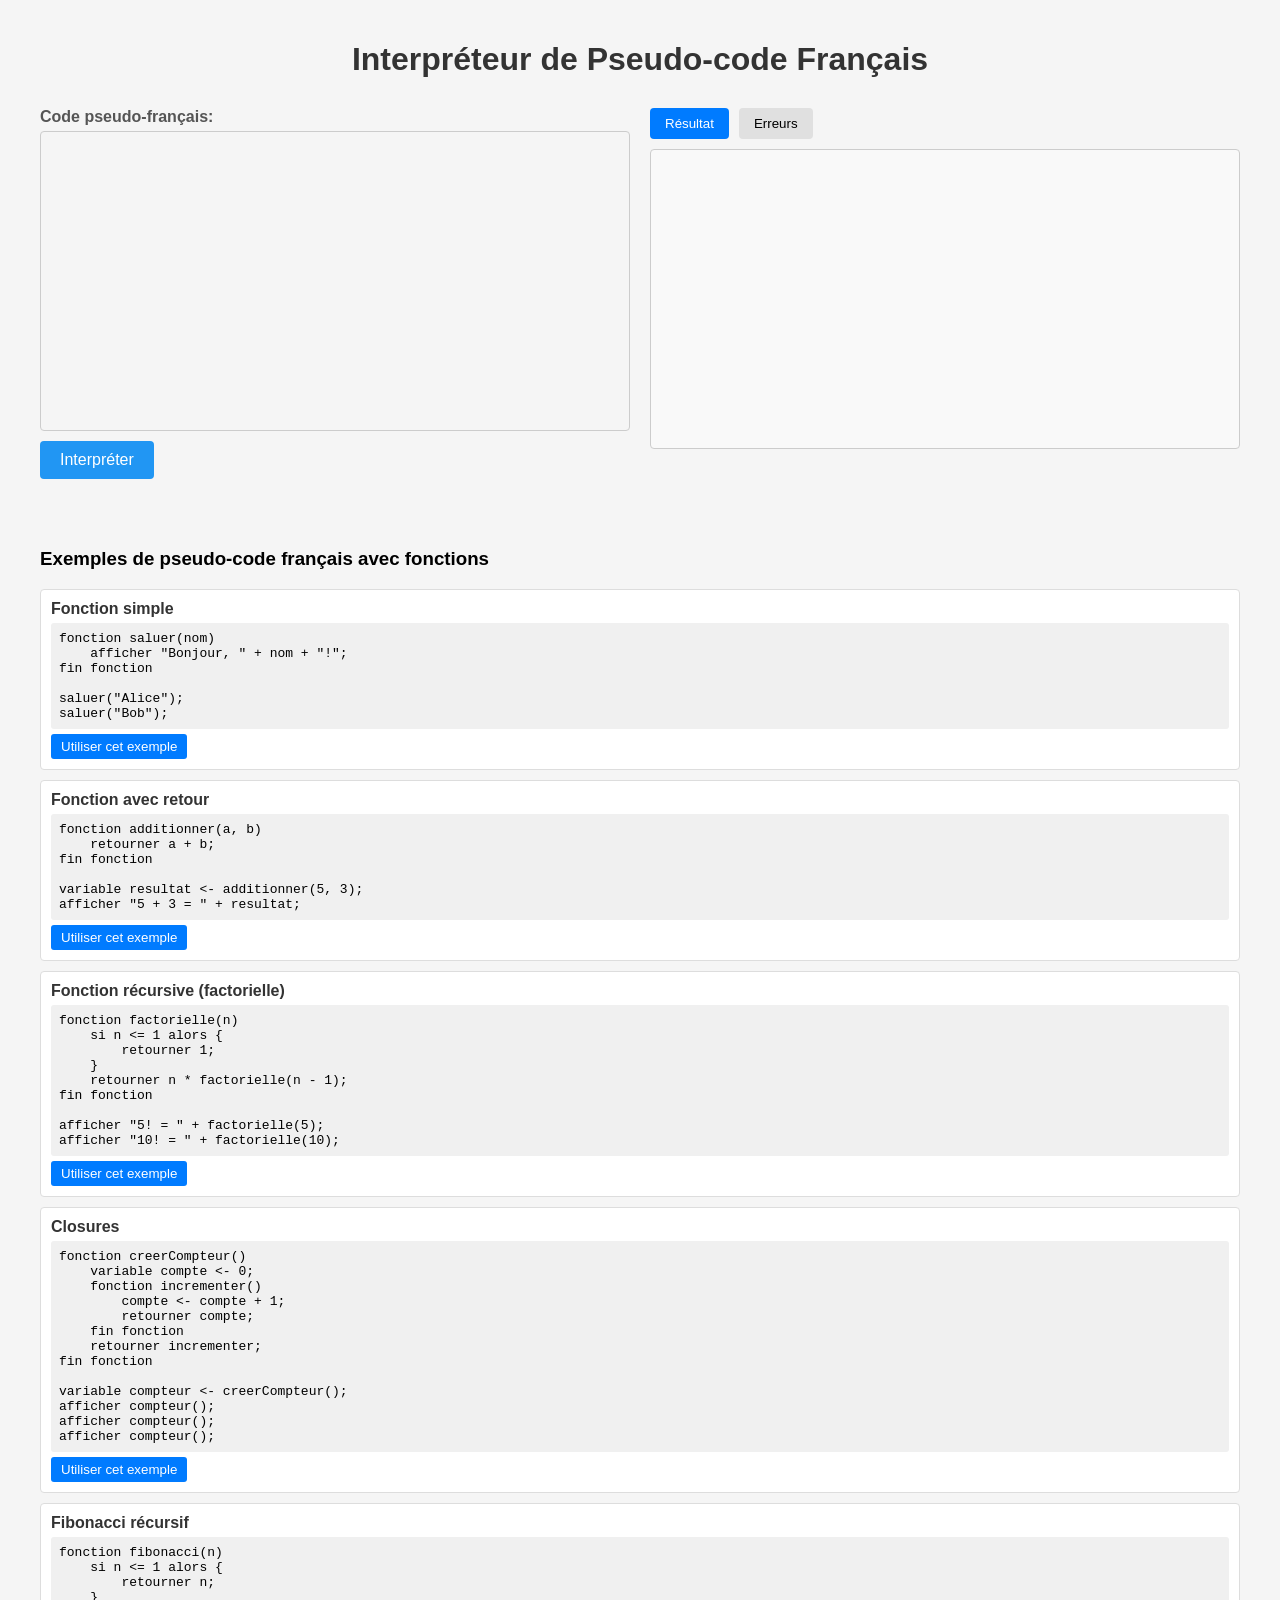
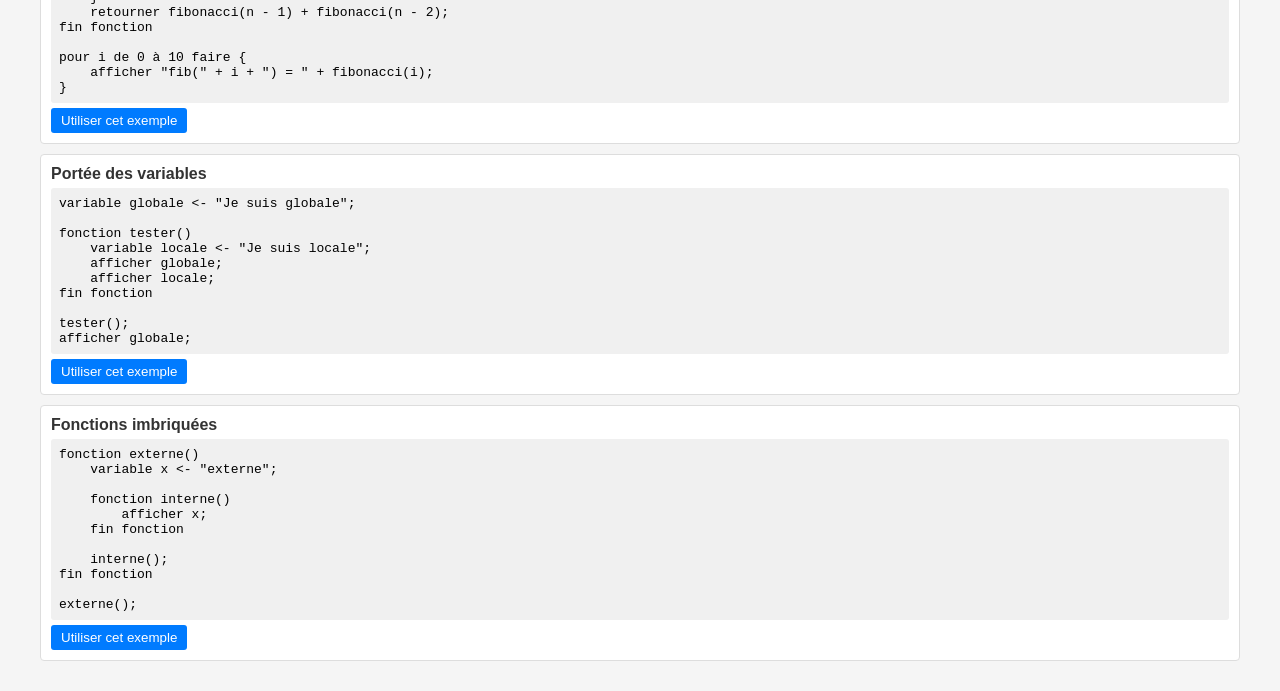
<file: index.html>
<!DOCTYPE html>
<html lang="fr">
<head>
    <meta charset="UTF-8">
    <meta name="viewport" content="width=device-width, initial-scale=1.0">
    <title>Interpréteur de Pseudo-code Français</title>
    <link rel="stylesheet" href="style.css">
</head>
<body>
    <h1>Interpréteur de Pseudo-code Français</h1>
    
    <div class="container">
        <div class="editor-container">
            <div class="input-area">
                <div class="label">Code pseudo-français:</div>
                <!-- avant : <textarea id="code-input"></textarea> -->
                <div id="code-input"></div>
                <div class="button-group">
                    <button id="interpret-btn" class="btn">Interpréter</button>
                </div>
            </div>
            <div class="output-area">
                <div class="output-tabs">
                    <button class="output-tab active" data-target="result-output">Résultat</button>
                    <button class="output-tab" data-target="errors-output">Erreurs</button>
                </div>
                <div id="result-output" class="output-visible"></div>
                <div id="errors-output"></div>
            </div>
        </div>
        
        <div class="examples">
            <h3>Exemples de pseudo-code français avec fonctions</h3>
            
            <div class="example">
                <div class="example-title">Fonction simple</div>
                <div class="example-code">fonction saluer(nom)
    afficher "Bonjour, " + nom + "!";
fin fonction

saluer("Alice");
saluer("Bob");</div>
                <button class="use-example-btn" data-example="1">Utiliser cet exemple</button>
            </div>
            
            <div class="example">
                <div class="example-title">Fonction avec retour</div>
                <div class="example-code">fonction additionner(a, b)
    retourner a + b;
fin fonction

variable resultat <- additionner(5, 3);
afficher "5 + 3 = " + resultat;</div>
                <button class="use-example-btn" data-example="2">Utiliser cet exemple</button>
            </div>
            
            <div class="example">
                <div class="example-title">Fonction récursive (factorielle)</div>
                <div class="example-code">fonction factorielle(n)
    si n <= 1 alors {
        retourner 1;
    }
    retourner n * factorielle(n - 1);
fin fonction

afficher "5! = " + factorielle(5);
afficher "10! = " + factorielle(10);</div>
                <button class="use-example-btn" data-example="3">Utiliser cet exemple</button>
            </div>
            
            <div class="example">
                <div class="example-title">Closures</div>
                <div class="example-code">fonction creerCompteur()
    variable compte <- 0;
    fonction incrementer()
        compte <- compte + 1;
        retourner compte;
    fin fonction
    retourner incrementer;
fin fonction

variable compteur <- creerCompteur();
afficher compteur();
afficher compteur();
afficher compteur();</div>
                <button class="use-example-btn" data-example="4">Utiliser cet exemple</button>
            </div>
            
            <div class="example">
                <div class="example-title">Fibonacci récursif</div>
                <div class="example-code">fonction fibonacci(n)
    si n <= 1 alors {
        retourner n;
    }
    retourner fibonacci(n - 1) + fibonacci(n - 2);
fin fonction

pour i de 0 à 10 faire {
    afficher "fib(" + i + ") = " + fibonacci(i);
}</div>
                <button class="use-example-btn" data-example="5">Utiliser cet exemple</button>
            </div>
            
            <div class="example">
                <div class="example-title">Portée des variables</div>
                <div class="example-code">variable globale <- "Je suis globale";

fonction tester()
    variable locale <- "Je suis locale";
    afficher globale;
    afficher locale;
fin fonction

tester();
afficher globale;</div>
                <button class="use-example-btn" data-example="6">Utiliser cet exemple</button>
            </div>
            
            <div class="example">
                <div class="example-title">Fonctions imbriquées</div>
                <div class="example-code">fonction externe()
    variable x <- "externe";
    
    fonction interne()
        afficher x;
    fin fonction
    
    interne();
fin fonction

externe();</div>
                <button class="use-example-btn" data-example="7">Utiliser cet exemple</button>
            </div>
        </div>
    </div>
    
<script type="importmap">
{
"imports": {
    "@codemirror/view": "https://esm.sh/@codemirror/view@6",
    "@codemirror/language": "https://esm.sh/@codemirror/language@6",
    "@codemirror/commands": "https://esm.sh/@codemirror/commands@6"
}
}
</script> 
    <script src="js/tokens.js"></script>
    <script src="js/scanner.js"></script>
    <script src="js/ast.js"></script>
    <script src="js/errors.js"></script>
    <script src="js/parser.js"></script>
    <script src="js/environment.js"></script>
    <script src="js/callable.js"></script>
    <script src="js/interpreter.js"></script>
    <script src="js/examples.js"></script>
    <script type="module" src="js/ui.js"></script>
</body>
</html>
</file>
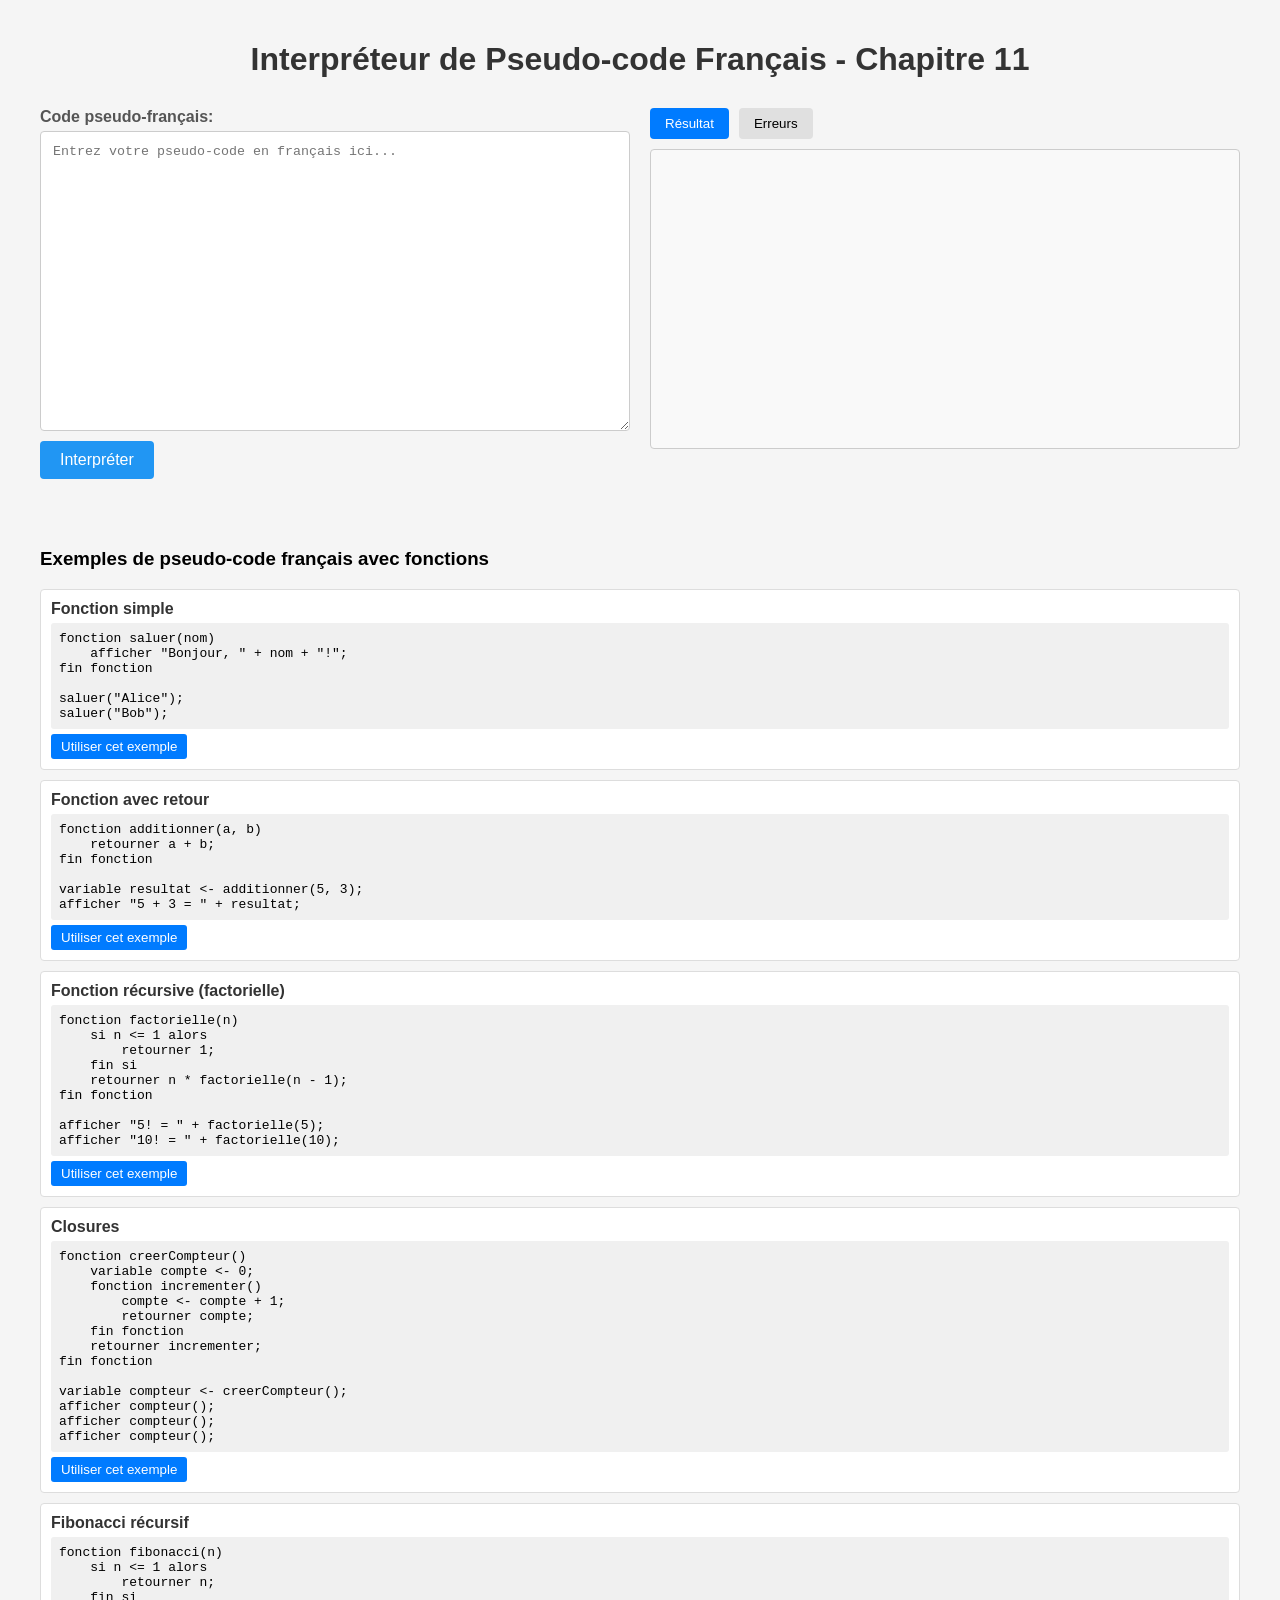
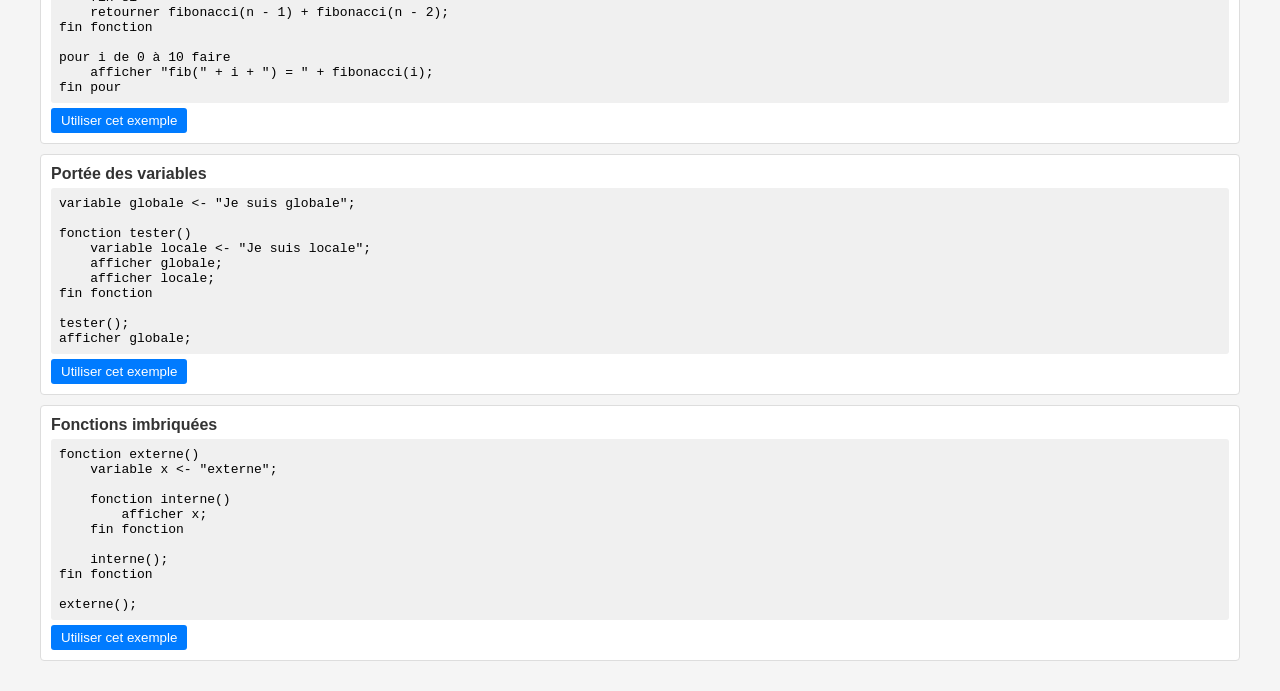
<file: interpreteur_2026_chap11/index.html>
<!DOCTYPE html>
<html lang="fr">
<head>
    <meta charset="UTF-8">
    <meta name="viewport" content="width=device-width, initial-scale=1.0">
    <title>Interpréteur de Pseudo-code Français - Chapitre 11</title>
    <link rel="stylesheet" href="style.css">
</head>
<body>
    <h1>Interpréteur de Pseudo-code Français - Chapitre 11</h1>
    
    <div class="container">
        <div class="editor-container">
            <div class="input-area">
                <div class="label">Code pseudo-français:</div>
                <textarea id="code-input" placeholder="Entrez votre pseudo-code en français ici..."></textarea>
                <div class="button-group">
                    <button id="interpret-btn" class="btn">Interpréter</button>
                </div>
            </div>
            <div class="output-area">
                <div class="output-tabs">
                    <button class="output-tab active" data-target="result-output">Résultat</button>
                    <button class="output-tab" data-target="errors-output">Erreurs</button>
                </div>
                <div id="result-output" class="output-visible"></div>
                <div id="errors-output"></div>
            </div>
        </div>
        
        <div class="examples">
            <h3>Exemples de pseudo-code français avec fonctions</h3>
            
            <div class="example">
                <div class="example-title">Fonction simple</div>
                <div class="example-code">fonction saluer(nom)
    afficher "Bonjour, " + nom + "!";
fin fonction

saluer("Alice");
saluer("Bob");</div>
                <button class="use-example-btn" data-example="1">Utiliser cet exemple</button>
            </div>
            
            <div class="example">
                <div class="example-title">Fonction avec retour</div>
                <div class="example-code">fonction additionner(a, b)
    retourner a + b;
fin fonction

variable resultat <- additionner(5, 3);
afficher "5 + 3 = " + resultat;</div>
                <button class="use-example-btn" data-example="2">Utiliser cet exemple</button>
            </div>
            
            <div class="example">
                <div class="example-title">Fonction récursive (factorielle)</div>
                <div class="example-code">fonction factorielle(n)
    si n <= 1 alors
        retourner 1;
    fin si
    retourner n * factorielle(n - 1);
fin fonction

afficher "5! = " + factorielle(5);
afficher "10! = " + factorielle(10);</div>
                <button class="use-example-btn" data-example="3">Utiliser cet exemple</button>
            </div>
            
            <div class="example">
                <div class="example-title">Closures</div>
                <div class="example-code">fonction creerCompteur()
    variable compte <- 0;
    fonction incrementer()
        compte <- compte + 1;
        retourner compte;
    fin fonction
    retourner incrementer;
fin fonction

variable compteur <- creerCompteur();
afficher compteur();
afficher compteur();
afficher compteur();</div>
                <button class="use-example-btn" data-example="4">Utiliser cet exemple</button>
            </div>
            
            <div class="example">
                <div class="example-title">Fibonacci récursif</div>
                <div class="example-code">fonction fibonacci(n)
    si n <= 1 alors
        retourner n;
    fin si
    retourner fibonacci(n - 1) + fibonacci(n - 2);
fin fonction

pour i de 0 à 10 faire
    afficher "fib(" + i + ") = " + fibonacci(i);
fin pour</div>
                <button class="use-example-btn" data-example="5">Utiliser cet exemple</button>
            </div>
            
            <div class="example">
                <div class="example-title">Portée des variables</div>
                <div class="example-code">variable globale <- "Je suis globale";

fonction tester()
    variable locale <- "Je suis locale";
    afficher globale;
    afficher locale;
fin fonction

tester();
afficher globale;</div>
                <button class="use-example-btn" data-example="6">Utiliser cet exemple</button>
            </div>
            
            <div class="example">
                <div class="example-title">Fonctions imbriquées</div>
                <div class="example-code">fonction externe()
    variable x <- "externe";
    
    fonction interne()
        afficher x;
    fin fonction
    
    interne();
fin fonction

externe();</div>
                <button class="use-example-btn" data-example="7">Utiliser cet exemple</button>
            </div>
        </div>
    </div>
    
    <script src="js/tokens.js"></script>
    <script src="js/scanner.js"></script>
    <script src="js/ast.js"></script>
    <script src="js/errors.js"></script>
    <script src="js/parser.js"></script>
    <script src="js/environment.js"></script>
    <script src="js/callable.js"></script>
    <script src="js/interpreter.js"></script>
    <script src="js/examples.js"></script>
    <script src="js/ui.js"></script>
</body>
</html>
</file>
<file: style.css>
body {
	font-family: 'Segoe UI', Tahoma, Geneva, Verdana, sans-serif;
	max-width: 1200px;
	margin: 0 auto;
	padding: 20px;
	background-color: #f5f5f5;
}
h1 {
	color: #333;
	text-align: center;
	margin-bottom: 30px;
}
.container {
	display: flex;
	flex-direction: column;
	gap: 20px;
}
.editor-container {
	display: flex;
	gap: 20px;
	width: 100%;
}
.input-area, .output-area {
	flex: 1;
	display: flex;
	flex-direction: column;
}
.label {
	font-weight: bold;
	margin-bottom: 5px;
	color: #555;
}


#code-input {
	width: 100%;
	height: 300px;
	border: 1px solid #ccc;
	border-radius: 4px;
	box-sizing: border-box;
	overflow: hidden;
}
#code-input .cm-editor {
	height: 100%;
}
#code-input .cm-scroller {
	overflow: auto;
	font-family: monospace;
}


.button-group {
	display: flex;
	gap: 10px;
	margin-top: 10px;
}
.btn {
	padding: 10px 20px;
	color: white;
	border: none;
	border-radius: 4px;
	cursor: pointer;
	font-size: 16px;
	transition: background-color 0.3s;
}
#parse-btn {
	background-color: #4CAF50;
}
#parse-btn:hover {
	background-color: #45a049;
}
#interpret-btn {
	background-color: #2196F3;
}
#interpret-btn:hover {
	background-color: #1976D2;
}
.output-tabs {
	display: flex;
	gap: 10px;
	margin-bottom: 10px;
}
.output-tab {
	padding: 8px 15px;
	background-color: #e0e0e0;
	border: none;
	border-radius: 4px;
	cursor: pointer;
	transition: background-color 0.2s;
}
.output-tab.active {
	background-color: #007bff;
	color: white;
}
#tokens-output, #ast-output, #result-output, #errors-output {
	width: 100%;
	height: 300px;
	padding: 12px;
	border: 1px solid #ccc;
	border-radius: 4px;
	background-color: #f9f9f9;
	font-family: monospace;
	overflow-y: auto;
	box-sizing: border-box;
	display: none;
}
.output-visible {
	display: block !important;
}
.examples {
	margin-top: 30px;
}
.example {
	background-color: white;
	border: 1px solid #ddd;
	border-radius: 4px;
	padding: 10px;
	margin-bottom: 10px;
}
.example-title {
	font-weight: bold;
	margin-bottom: 5px;
	color: #333;
}
.example-code {
	background-color: #f0f0f0;
	padding: 8px;
	border-radius: 3px;
	font-family: monospace;
	white-space: pre;
	overflow-x: auto;
}
.use-example-btn {
	margin-top: 5px;
	padding: 5px 10px;
	background-color: #007bff;
	color: white;
	border: none;
	border-radius: 3px;
	cursor: pointer;
}
.use-example-btn:hover {
	background-color: #0069d9;
}
.token-type {
	font-weight: bold;
	color: #0066cc;
}
.token-lexeme {
	color: #cc6600;
}
.token-literal {
	color: #006600;
}
.token-line {
	color: #666666;
}
.error {
	color: #cc0000;
	font-weight: bold;
}
.runtime-error {
	color: #dc3545;
	background-color: #f8d7da;
	border: 1px solid #f5c6cb;
	padding: 8px;
	border-radius: 4px;
	margin: 5px 0;
}
.success {
	color: #155724;
	background-color: #d4edda;
	border: 1px solid #c3e6cb;
	padding: 8px;
	border-radius: 4px;
	margin: 5px 0;
}
.result-value {
	font-weight: bold;
	color: #28a745;
}
.ast-node {
	margin-left: 20px;
}
.ast-type {
	font-weight: bold;
	color: #0066cc;
}
.ast-content {
	color: #333;
}
</file>
<file: interpreteur_2026_chap11/style.css>
body {
	font-family: 'Segoe UI', Tahoma, Geneva, Verdana, sans-serif;
	max-width: 1200px;
	margin: 0 auto;
	padding: 20px;
	background-color: #f5f5f5;
}
h1 {
	color: #333;
	text-align: center;
	margin-bottom: 30px;
}
.container {
	display: flex;
	flex-direction: column;
	gap: 20px;
}
.editor-container {
	display: flex;
	gap: 20px;
	width: 100%;
}
.input-area, .output-area {
	flex: 1;
	display: flex;
	flex-direction: column;
}
.label {
	font-weight: bold;
	margin-bottom: 5px;
	color: #555;
}
#code-input {
	width: 100%;
	height: 300px;
	padding: 12px;
	border: 1px solid #ccc;
	border-radius: 4px;
	resize: vertical;
	font-family: monospace;
	box-sizing: border-box;
}
.button-group {
	display: flex;
	gap: 10px;
	margin-top: 10px;
}
.btn {
	padding: 10px 20px;
	color: white;
	border: none;
	border-radius: 4px;
	cursor: pointer;
	font-size: 16px;
	transition: background-color 0.3s;
}
#parse-btn {
	background-color: #4CAF50;
}
#parse-btn:hover {
	background-color: #45a049;
}
#interpret-btn {
	background-color: #2196F3;
}
#interpret-btn:hover {
	background-color: #1976D2;
}
.output-tabs {
	display: flex;
	gap: 10px;
	margin-bottom: 10px;
}
.output-tab {
	padding: 8px 15px;
	background-color: #e0e0e0;
	border: none;
	border-radius: 4px;
	cursor: pointer;
	transition: background-color 0.2s;
}
.output-tab.active {
	background-color: #007bff;
	color: white;
}
#tokens-output, #ast-output, #result-output, #errors-output {
	width: 100%;
	height: 300px;
	padding: 12px;
	border: 1px solid #ccc;
	border-radius: 4px;
	background-color: #f9f9f9;
	font-family: monospace;
	overflow-y: auto;
	box-sizing: border-box;
	display: none;
}
.output-visible {
	display: block !important;
}
.examples {
	margin-top: 30px;
}
.example {
	background-color: white;
	border: 1px solid #ddd;
	border-radius: 4px;
	padding: 10px;
	margin-bottom: 10px;
}
.example-title {
	font-weight: bold;
	margin-bottom: 5px;
	color: #333;
}
.example-code {
	background-color: #f0f0f0;
	padding: 8px;
	border-radius: 3px;
	font-family: monospace;
	white-space: pre;
	overflow-x: auto;
}
.use-example-btn {
	margin-top: 5px;
	padding: 5px 10px;
	background-color: #007bff;
	color: white;
	border: none;
	border-radius: 3px;
	cursor: pointer;
}
.use-example-btn:hover {
	background-color: #0069d9;
}
.token-type {
	font-weight: bold;
	color: #0066cc;
}
.token-lexeme {
	color: #cc6600;
}
.token-literal {
	color: #006600;
}
.token-line {
	color: #666666;
}
.error {
	color: #cc0000;
	font-weight: bold;
}
.runtime-error {
	color: #dc3545;
	background-color: #f8d7da;
	border: 1px solid #f5c6cb;
	padding: 8px;
	border-radius: 4px;
	margin: 5px 0;
}
.success {
	color: #155724;
	background-color: #d4edda;
	border: 1px solid #c3e6cb;
	padding: 8px;
	border-radius: 4px;
	margin: 5px 0;
}
.result-value {
	font-weight: bold;
	color: #28a745;
}
.ast-node {
	margin-left: 20px;
}
.ast-type {
	font-weight: bold;
	color: #0066cc;
}
.ast-content {
	color: #333;
}
</file>
